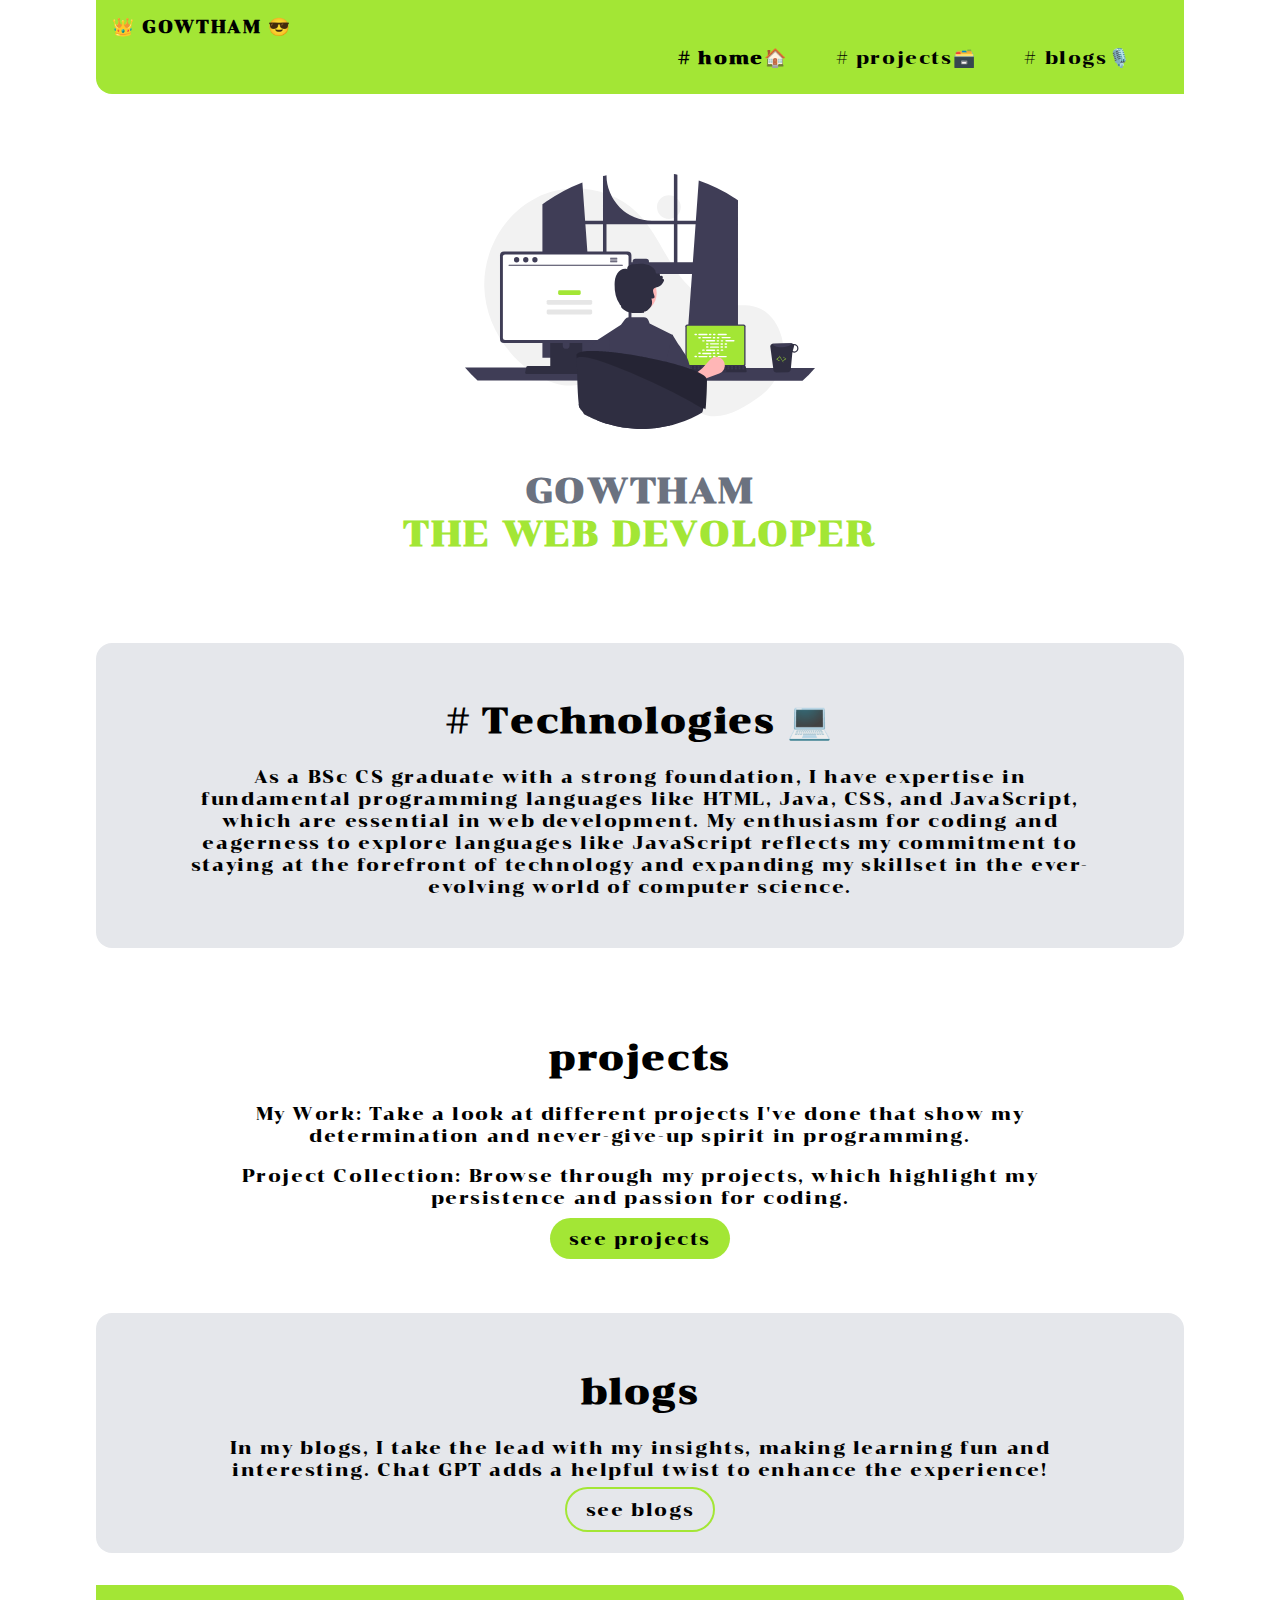
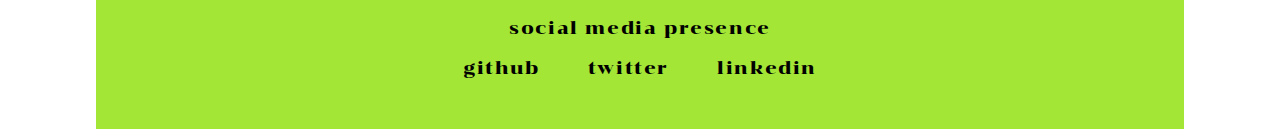
<file: index.html>
<!DOCTYPE html>
<html lang="en">
<head>
    <meta charset="UTF-8">
    <meta name="viewport" content="width=device-width, initial-scale=1.0">
    <link rel="stylesheet" href="style.css"> 
    <title>gowtham-neog-portfolio</title>
</head>
<body>
    <!-- this is navigation code  -->
    <nav class="navigation flued-container">
        <div class="nav-brand"> 👑 GOWTHAM 😎</div>
        <ul class="list-non-bullet nav-pills">                   
            
        <li class="list-item-inline">
                <a class="link linkactive" href="index.html"># home🏠</a>
            </li>
           
            
        <li class="list-item-inline">
                 <a class="link" href="projects.html"># projects🗃️</a>
                </li>
                
            <li class="list-item-inline">
                <a class="link" href="blogs.html"># blogs🎙️</a>
            </li>
        </ul>
    </nav>
<!--  this is header code -->
    <header class="hero">
    <img class="hero-img"   src="images/hedderimg.svg" alt="img">
    <h1 class="hero-heading" >GOWTHAM <br><span style="color: var(--primery-color);">THE WEB DEVOLOPER</span> </h1>
    
    </header>
    <!-- this  is sections  -->
    <section class=" section section-two">
        <div class="container flued-container">
            <h1># Technologies 💻</h1>
            <p>As a BSc CS graduate with a strong foundation, I have expertise in fundamental programming languages like HTML, Java, CSS, and JavaScript, which are essential in web development. My enthusiasm for coding and eagerness to explore languages like JavaScript reflects my commitment to staying at the forefront of technology and expanding my skillset in the ever-evolving world of computer science.</p>
           
        </div>
       
    </section>

    <!-- this is section2 -->
    <section class="section section-one">
        <div class="container flued-container"> 
            <h1>projects</h1>
    <p>My Work: Take a look at different projects I've done that show my determination and never-give-up spirit in programming.</p>

       <p> Project Collection: Browse through my projects, which highlight my persistence and passion for coding.</p>
    <a class=" link primery-link" href="projects.html"> see projects</a>
        </div>
    
    </section>

    <!-- this is section3 -->
    <section class=" section section-two">
        <div class="container flued-container">
            <h1>blogs</h1>
            <p>In my blogs, I take the lead with my insights, making learning fun and interesting. Chat GPT adds a helpful twist to enhance the experience!</p>
            <a class="link secondary-color" href="blogs.html">see blogs</a>
        </div>
       
    </section>
    <footer class="footer">
        <div class="footer-hedder"> social media presence</div>
        <ul class="list-non-bullet social-links">
           <li class="list-item-inline">
                <a class="link" href="https://github.com/Gowtham00007">github</a>
            </li>
            <li class="list-item-inline">
                <a class="link" href="https://twitter.com/Gowtham03071999">twitter</a>
            </li>
            <li class="list-item-inline">
                <a class="link" href="https://www.linkedin.com/in/gowtham-s-a37914234">linkedin</a>
            </li>
        </ul>
            </footer>

</body>
</html>
</file>
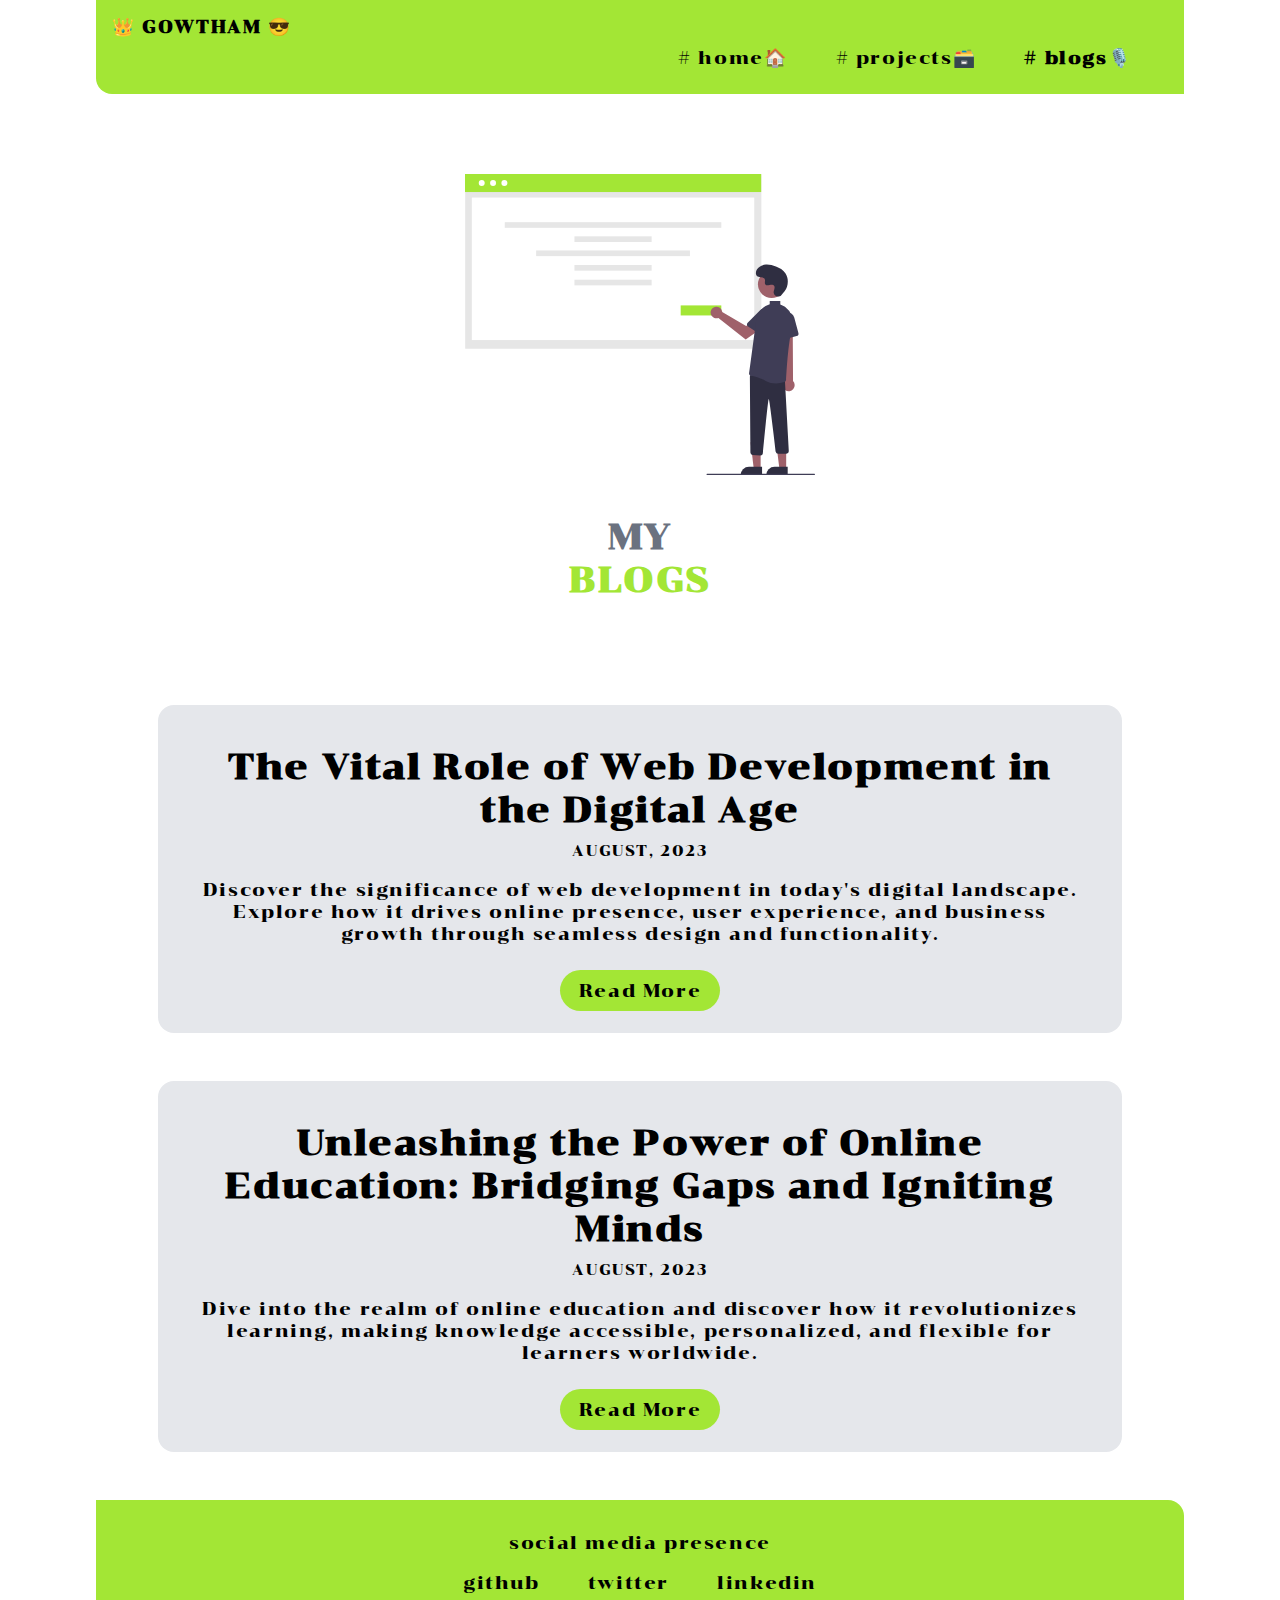
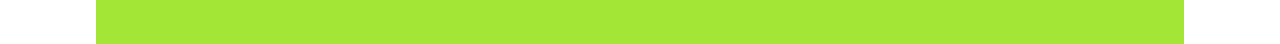
<file: blogs.html>
<!DOCTYPE html>
<html lang="en">
<head>
    <meta charset="UTF-8">
    <meta name="viewport" content="width=device-width, initial-scale=1.0">
    <link rel="stylesheet" href="style.css">
    <title>blogs</title>
</head>
<body>
    <!-- this is navigation code  -->
<nav class="navigation flued-container">
    <div class="nav-brand">👑 GOWTHAM 😎</div>
    <ul class="list-non-bullet nav-pills">
        
    <li class="list-item-inline">
            <a class="link" href="index.html"># home🏠</a>
        </li>
          
        
    <li class="list-item-inline">
             <a class="link " href="projects.html"># projects🗃️</a>
            </li>
            
        <li class="list-item-inline">
            <a class="link linkactive" href="blogs.html"> # blogs🎙️</a>
        </li>
    </ul>
</nav>
<!-- hedder project -->
<header class="hero">
    <img class="hero-img"   src="images/blogimg.svg" alt="img">
    <h1 class="hero-heading" >MY <br><span style="color: var(--primery-color);">BLOGS</span> </h1>
    <!-- blog one  -->

  </header>


    <ul class="list-non-bullet">
        <li>
          <article class="showcase-list container flued-container">
            <h1>The Vital Role of Web Development in the Digital Age</h1>
            <small>AUGUST, 2023</small>
            <p>
              Discover the significance of web development in today's digital 
              landscape. Explore how it drives online presence, user experience,
               and business growth through seamless design and functionality.
            </p>
  
            <a class="link primery-link" href="web-blog.html">Read More</a>
          </article>
        </li>
  
        <li>
          <article class="showcase-list container flued-container">
            <h1> Unleashing the Power of Online Education: Bridging Gaps and Igniting Minds</h1>
            <small>AUGUST, 2023</small>
            <p>
              Dive into the realm of online education and discover how it revolutionizes learning,
               making knowledge accessible, personalized, and flexible for learners worldwide.
            </p>
  
            <a
              class="link primery-link"
              href="onledu.html"
              >Read More</a
            >
          </article>
        </li>
      </ul>



      <!-- footer -->

      <footer class="footer">
        <div class="footer-hedder"> social media presence</div>
        <ul class="list-non-bullet social-links">
           <li class="list-item-inline">
                <a class="link" href="https://github.com/Gowtham00007">github</a>
            </li>
            <li class="list-item-inline">
                <a class="link" href="https://twitter.com/Gowtham03071999">twitter</a>
            </li>
            <li class="list-item-inline">
                <a class="link" href="https://www.linkedin.com/in/gowtham-s-a37914234">linkedin</a>
            </li>
        </ul>
            </footer>

</body>
</html>
</file>
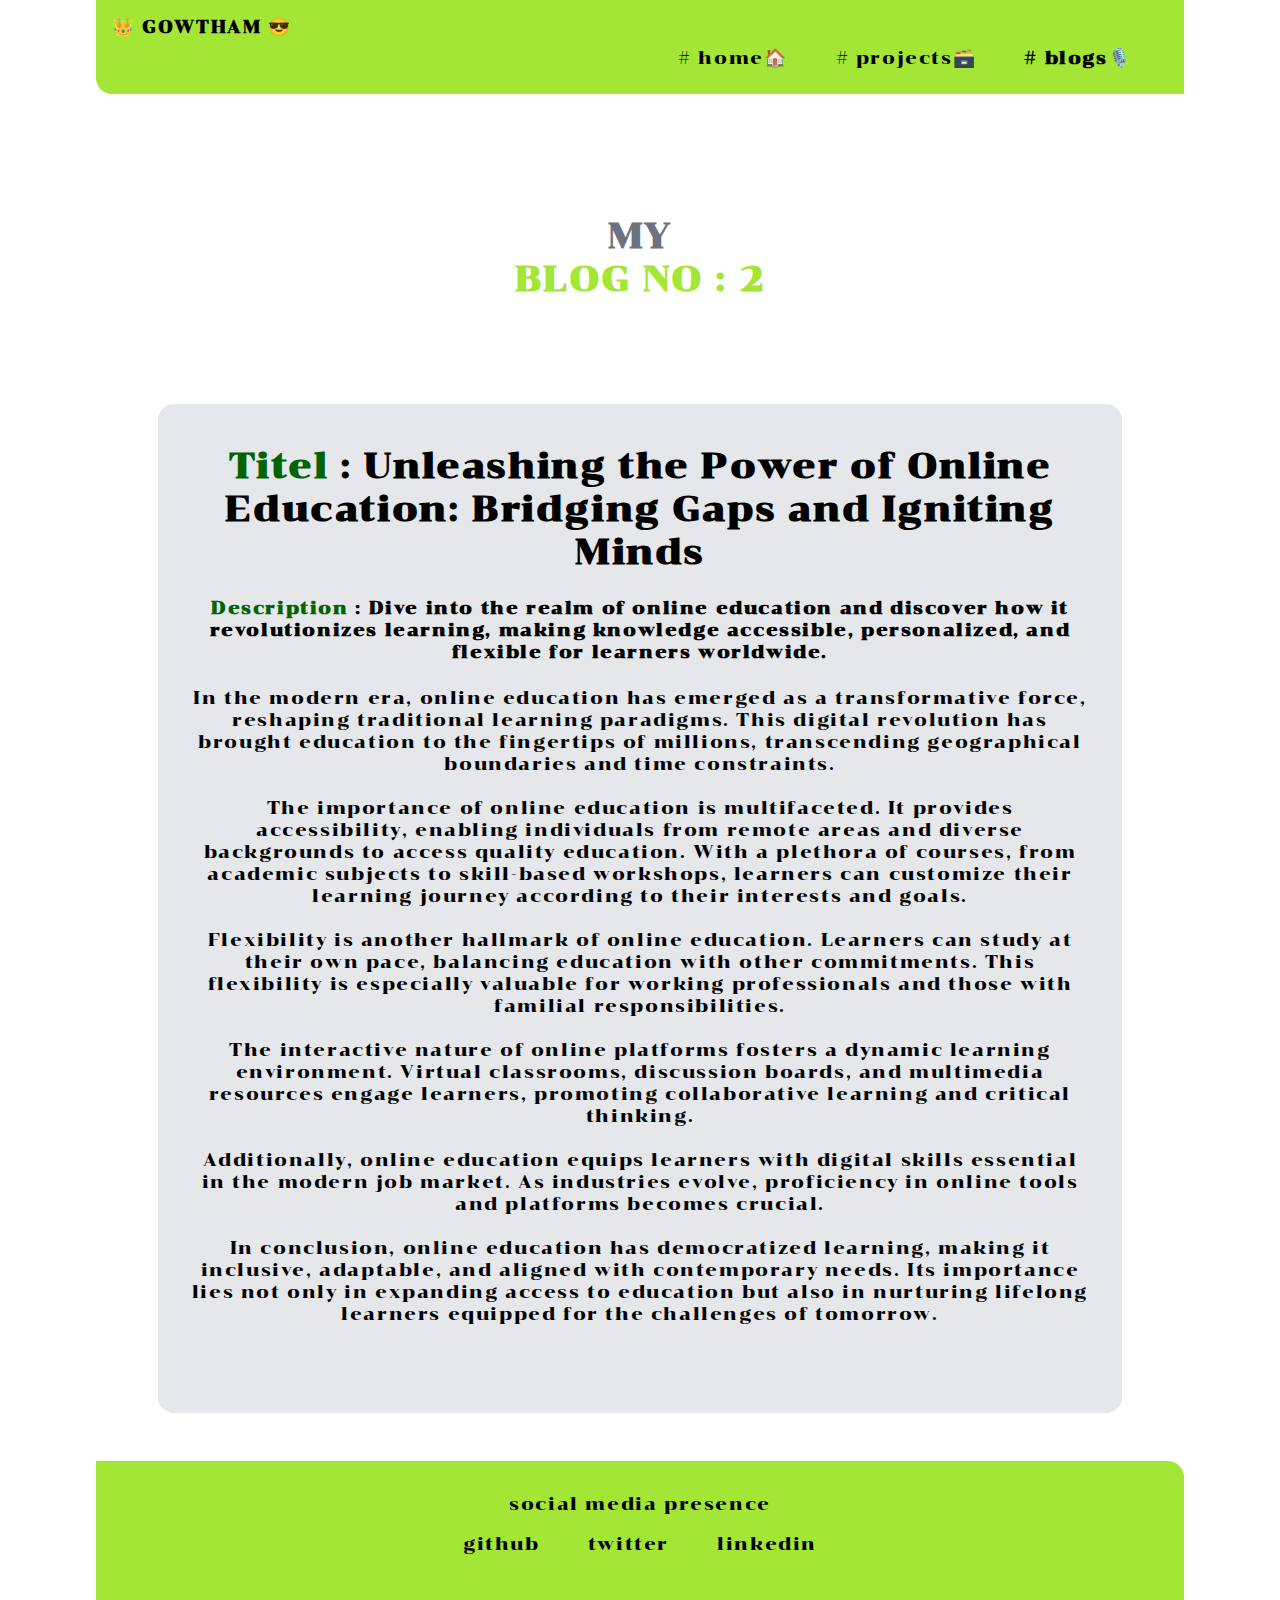
<file: onledu.html>
<!DOCTYPE html>
<html lang="en">
<head>
    <meta charset="UTF-8">
    <meta name="viewport" content="width=device-width, initial-scale=1.0">
    <link rel="stylesheet" href="style.css">
    <title>blogs</title>
</head>
<body>
    <!-- this is navigation code  -->
<nav class="navigation flued-container">
    <div class="nav-brand">👑 GOWTHAM 😎</div>
    <ul class="list-non-bullet nav-pills">
        
    <li class="list-item-inline">
            <a class="link" href="index.html"># home🏠</a>
        </li>
       
        
    <li class="list-item-inline">
             <a class="link " href="projects.html"># projects🗃️</a>
            </li>
            
        <li class="list-item-inline">
            <a class="link linkactive" href="blogs.html"> # blogs🎙️</a>
        </li>
    </ul>
</nav>

<header class="hero">
    <!-- <img class="hero-img"   src="images/blogimg.svg" alt="img"> -->
    <h1 class="hero-heading" >MY <br><span style="color: var(--primery-color);">BLOG NO : 2</span> </h1>
    <!-- blog one  -->

  </header>




<ul class="list-non-bullet">
    <li>
      <article class="showcase-list container flued-container spacol">
        <h1><span>Titel</span> : Unleashing the Power of Online Education: Bridging Gaps and Igniting Minds</h1>

        <h4> <span>  Description</span> : Dive into the realm of online education and discover how it revolutionizes learning, making knowledge accessible, personalized, and flexible for learners worldwide.</h4>
        <p>
            In the modern era, online education has emerged as a transformative force, reshaping traditional learning paradigms. This digital revolution has brought education to the fingertips of millions, transcending geographical boundaries and time constraints.<br><br>

            The importance of online education is multifaceted. It provides accessibility, enabling individuals from remote areas and diverse backgrounds to access quality education. With a plethora of courses, from academic subjects to skill-based workshops, learners can customize their learning journey according to their interests and goals.<br><br>
            
            Flexibility is another hallmark of online education. Learners can study at their own pace, balancing education with other commitments. This flexibility is especially valuable for working professionals and those with familial responsibilities.<br><br>
            
            The interactive nature of online platforms fosters a dynamic learning environment. Virtual classrooms, discussion boards, and multimedia resources engage learners, promoting collaborative learning and critical thinking.<br><br>
            
            Additionally, online education equips learners with digital skills essential in the modern job market. As industries evolve, proficiency in online tools and platforms becomes crucial.<br><br>
            
            In conclusion, online education has democratized learning, making it inclusive, adaptable, and aligned with contemporary needs. Its importance lies not only in expanding access to education but also in nurturing lifelong learners equipped for the challenges of tomorrow.<br><br>
        </p>
      </article>
    </li>
</ul>












<footer class="footer">
    <div class="footer-hedder"> social media presence</div>
    <ul class="list-non-bullet social-links">
       <li class="list-item-inline">
            <a class="link" href="https://github.com/Gowtham00007">github</a>
        </li>
        <li class="list-item-inline">
            <a class="link" href="https://twitter.com/Gowtham03071999">twitter</a>
        </li>
        <li class="list-item-inline">
            <a class="link" href="https://www.linkedin.com/in/gowtham-s-a37914234">linkedin</a>
        </li>
    </ul>
        </footer>
</body>
</html>
</file>
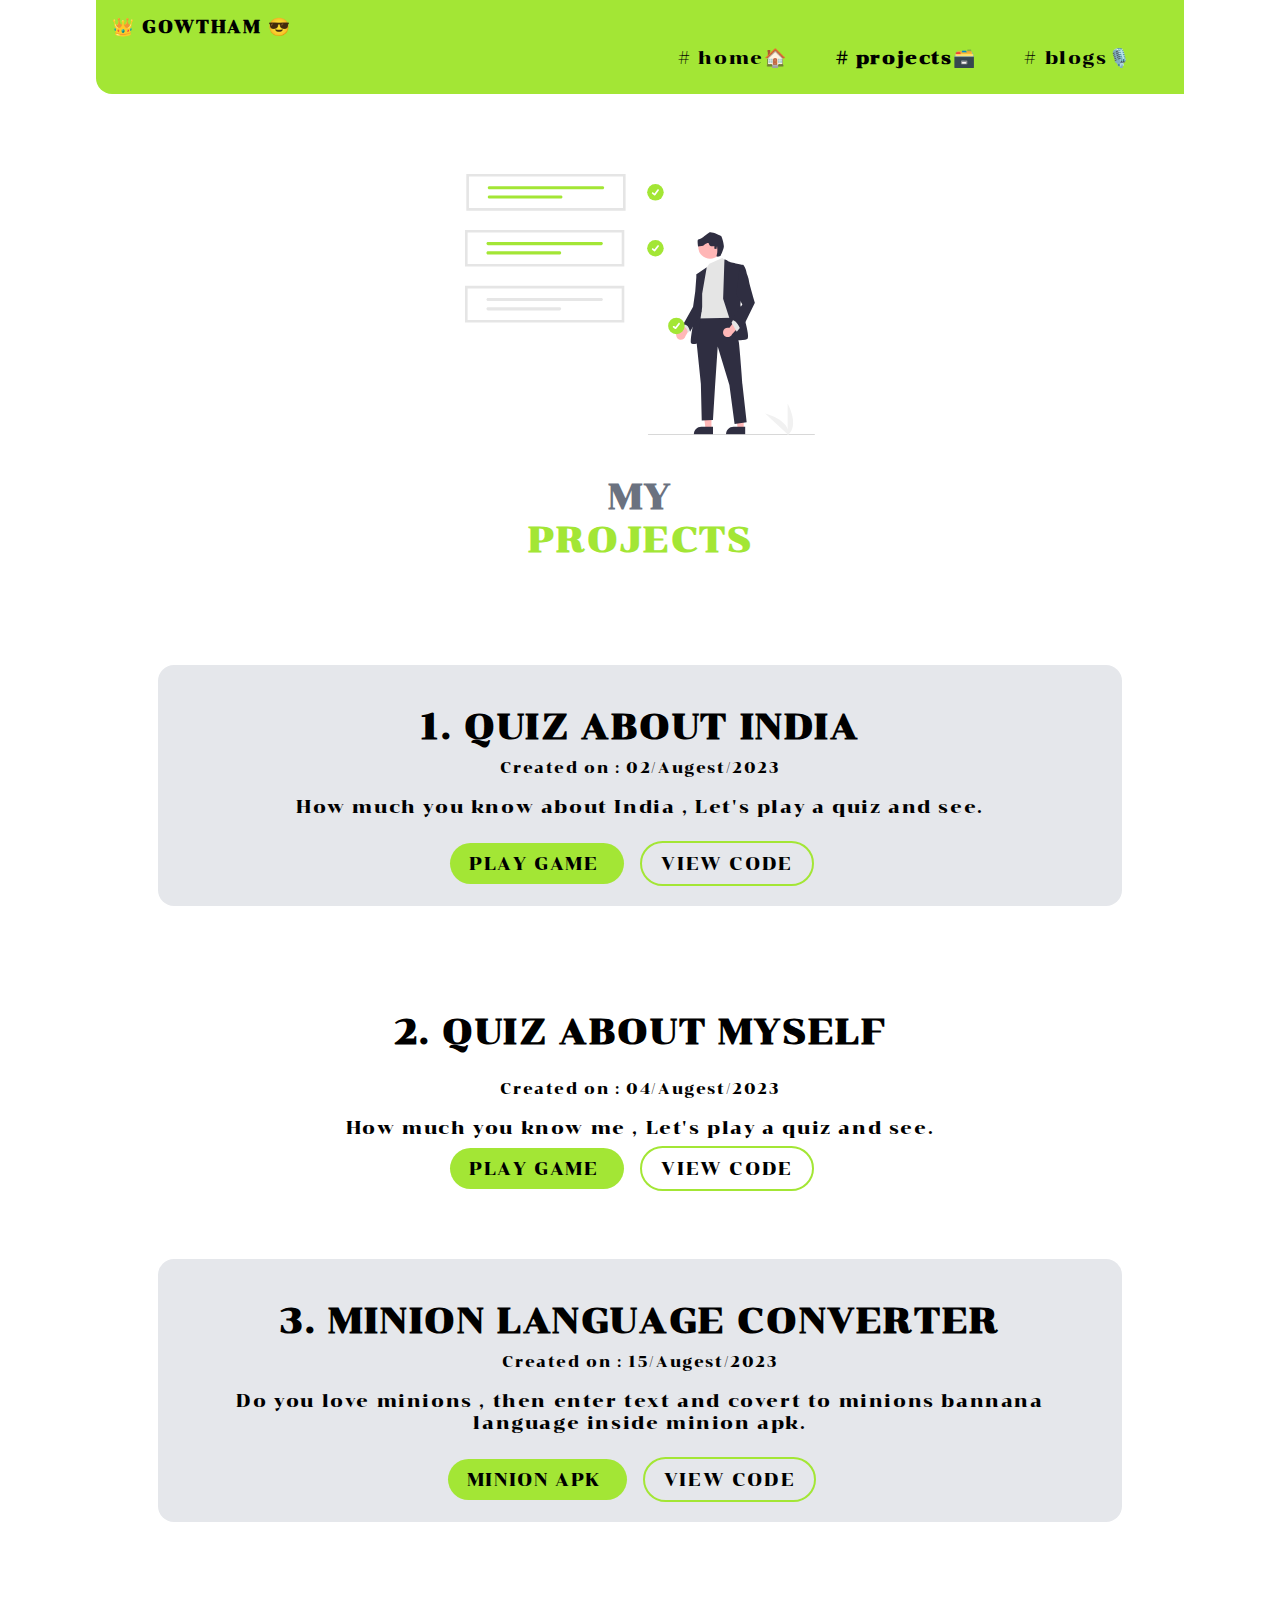
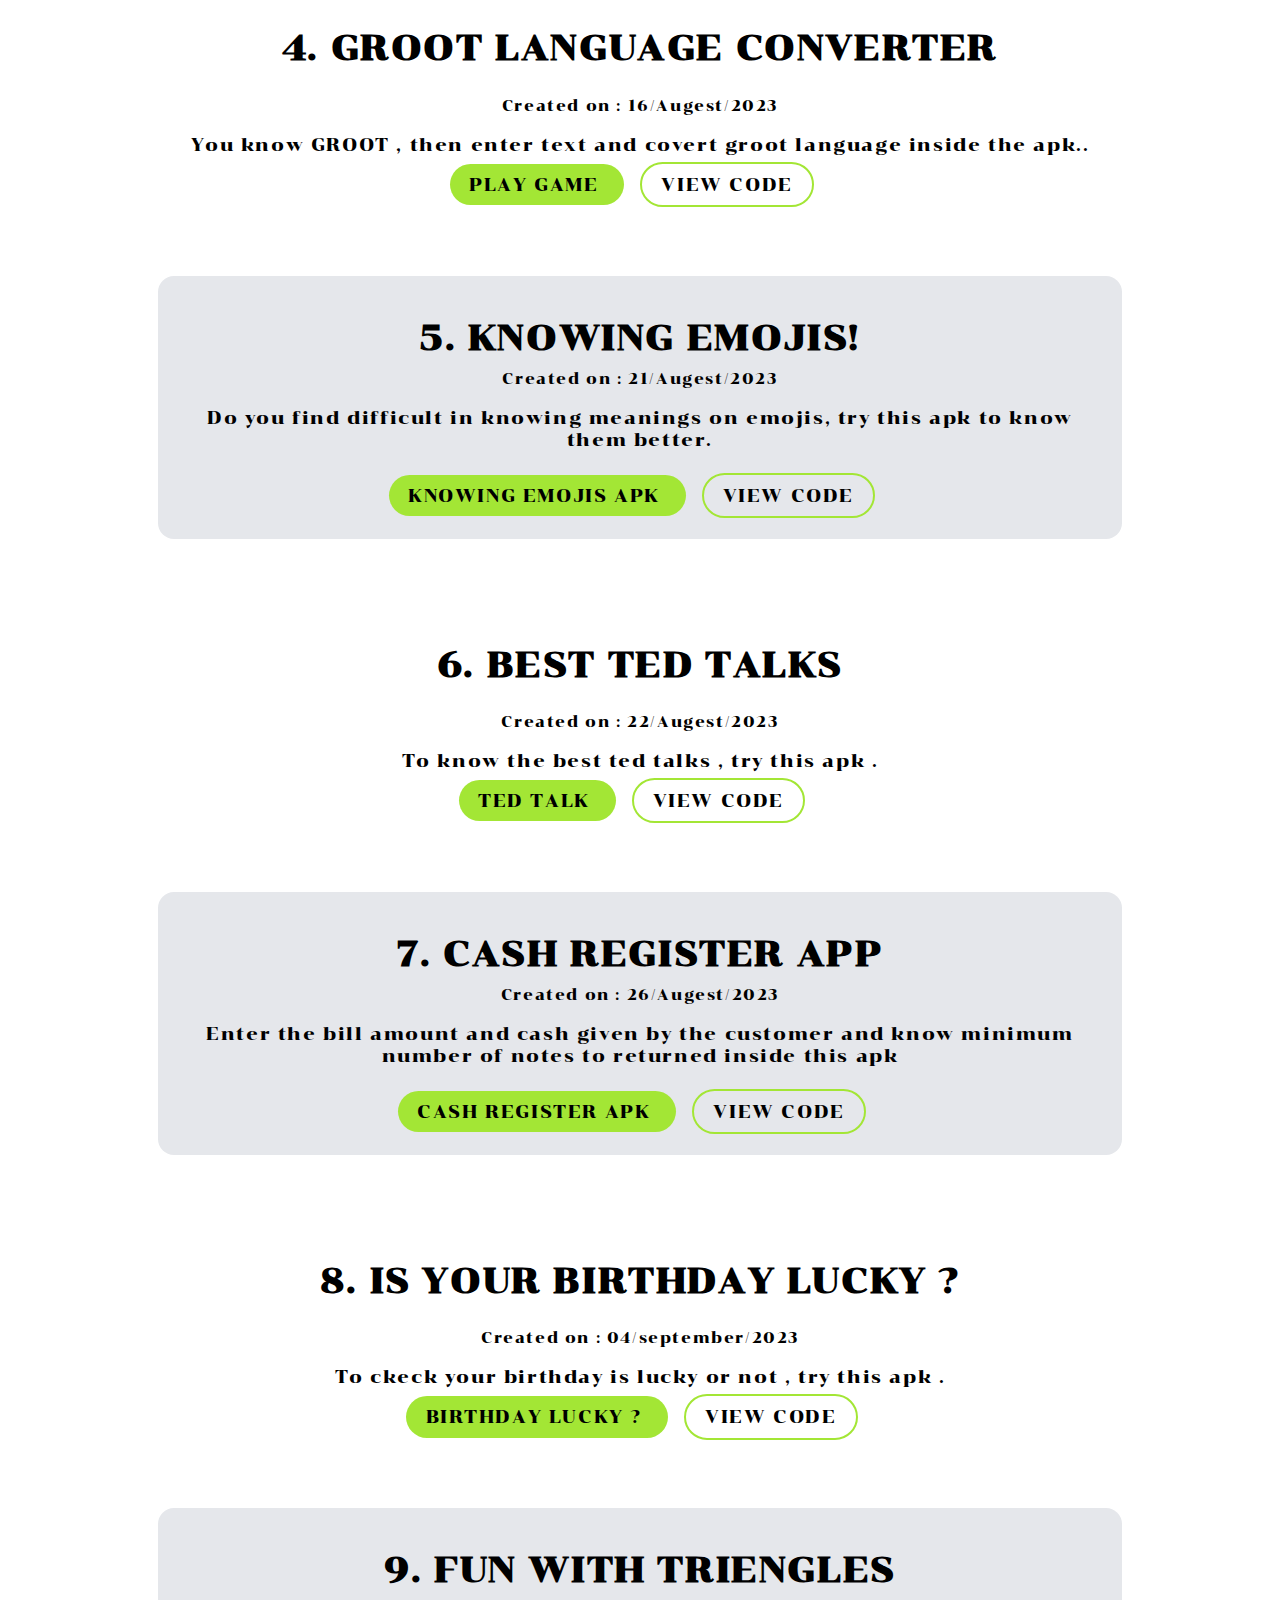
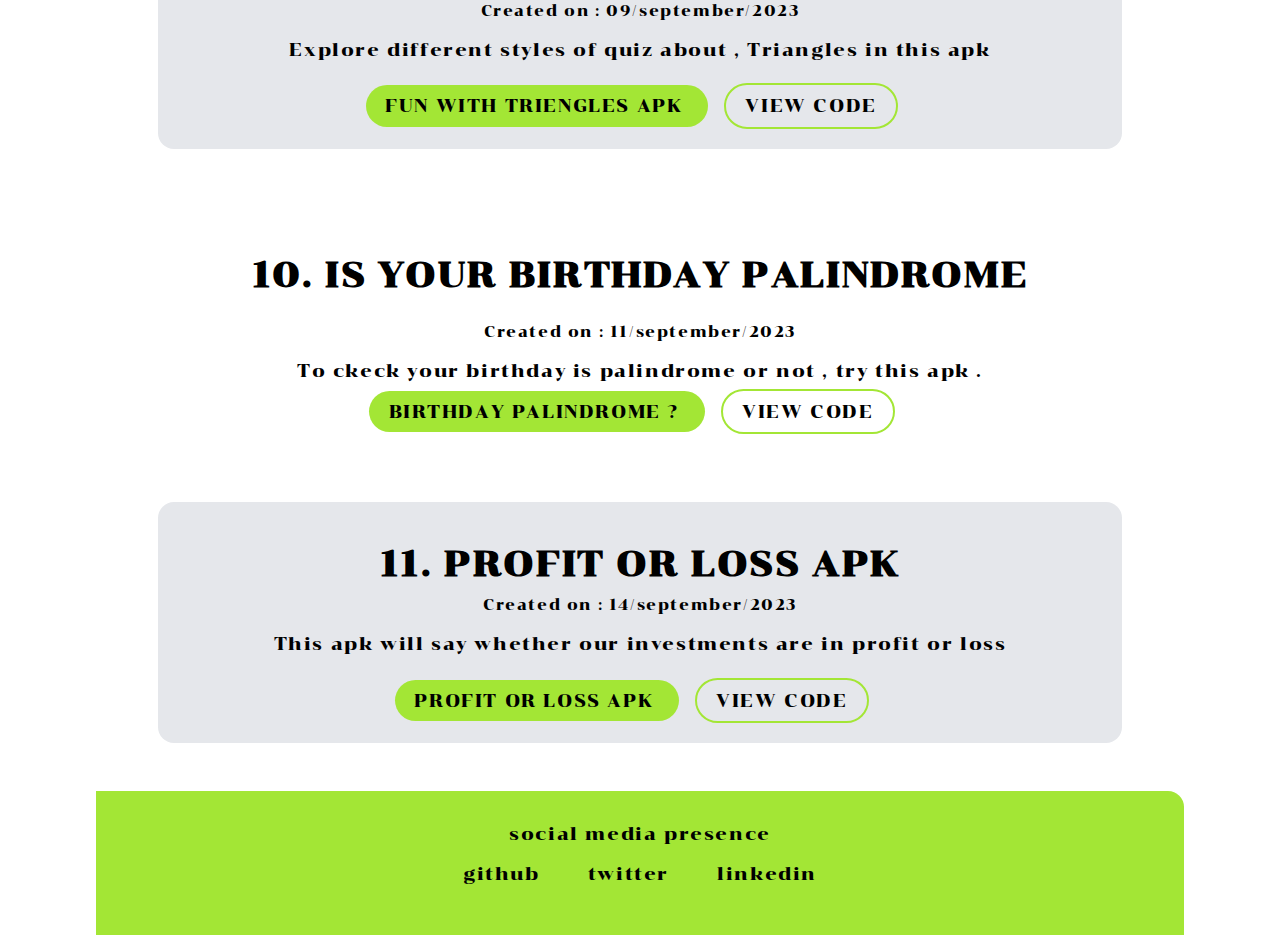
<file: projects.html>
<!DOCTYPE html>
<html lang="en">
<head>
    <meta charset="UTF-8">
    <meta name="viewport" content="width=device-width, initial-scale=1.0">
    <link rel="stylesheet" href="style.css">  
    <title>projects</title>
</head>
<body>

<!-- this is navigation code  -->
<nav class="navigation  flued-container">
    <div class="nav-brand">👑 GOWTHAM 😎 </div>
    <ul class="list-non-bullet nav-pills">
         
    <li class="list-item-inline">
            <a class="link" href="index.html"># home🏠</a>
        </li>
       
        
    <li class="list-item-inline">
             <a class="link linkactive" href="projects.html"># projects🗃️</a>
            </li>
            
        <li class="list-item-inline">
            <a class="link" href="blogs.html"># blogs🎙️</a>
        </li>
    </ul>
</nav>
<!-- hedder project -->
<header class="hero">
    <img class="hero-img"   src="images/projectimg.svg" alt="img">
    <h1 class="hero-heading" >MY <br><span style="color: var(--primery-color);">PROJECTS</span> </h1>
    </header>
    <!-- project one -->
  
<ul class="list-non-bullet">
    <li>
        <article class="showcase-list flued-container container ">
            <h1> 1. QUIZ ABOUT INDIA </h1>
            <small> Created on : 02/Augest/2023</small>
          <p> How much you know about India , Let's play a quiz and see.</p>
              <a class=" link primery-link"
               href=" https://replit.com/@GowthamNayak1/quizgameaboutINDIA?embed=1&output=1">
            PLAY GAME
            </a>
            <a class=" link secondary-color" 
            href="https://replit.com/@GowthamNayak1/quizgameaboutINDIA?embed=1&output=1#index.js">
            VIEW CODE
        </a>
        </article>
    </li>
 <!-- project two -->

    <li>
        <article class="showcase-list2 flued-container container ">
            <h1>2. QUIZ ABOUT MYSELF </h1>
            <small> Created on : 04/Augest/2023</small>
          <p> How much you know me  , Let's play a quiz and see.</p>
              <a class=" link primery-link"
               href="https://replit.com/@GowthamNayak1/quizOnmyslef?embed=1&output=1 ">
            PLAY GAME
            </a>
            <a class=" link secondary-color" 
            href="https://replit.com/@GowthamNayak1/quizOnmyslef?embed=1&output=1#index.js">
            VIEW CODE
        </a>
        </article>
    </li>


    <li>
        <article class="showcase-list flued-container container ">
            <h1>3. MINION LANGUAGE CONVERTER </h1>
            <small> Created on : 15/Augest/2023</small>
          <p>Do you love minions , then enter  text and covert to minions bannana language inside minion apk.</p>
              <a class=" link primery-link"
               href="https://gowtham-minion-app.netlify.app/">
            MINION APK
            </a>
            <a class=" link secondary-color" 
            href="https://github.com/Gowtham00007/minionapp/blob/main/index.html">
            VIEW CODE
        </a>
        </article>
    </li>


    <li>
        <article class="showcase-list2 flued-container container ">
            <h1>4. GROOT LANGUAGE CONVERTER  </h1>
            <small> Created on : 16/Augest/2023</small>
          <p>  You know GROOT  , then enter  text and covert groot language inside the apk..</p>
              <a class=" link primery-link"
               href="https://gowtham-grootapi.netlify.app/">
            PLAY GAME
            </a>
            <a class=" link secondary-color" 
            href="https://github.com/Gowtham00007/grootapi/blob/main/index.htm">
            VIEW CODE
        </a>
        </article>
    </li>

    <li>
        <article class="showcase-list flued-container container ">
            <h1>5. KNOWING EMOJIS! </h1>
            <small> Created on : 21/Augest/2023</small>
          <p> Do you find difficult in knowing meanings on emojis, try this apk to know them better. </p>
              <a class=" link primery-link"
               href="https://zjlqhw.csb.app/">
            KNOWING EMOJIS APK
            </a>
            <a class=" link secondary-color" 
            href="https://github.com/Gowtham00007/knowing-emois-reactapp/blob/main/src/App.js">
            VIEW CODE
        </a>
        </article>
    </li>

    <li>
        <article class="showcase-list2 flued-container container ">
            <h1>6.  BEST TED TALKS</h1>
            <small> Created on : 22/Augest/2023</small>
          <p> To know the best ted talks , try this apk .</p>
              <a class=" link primery-link"
               href="https://ff7f4w.csb.app/">
            TED TALK
            </a>
            <a class=" link secondary-color" 
            href="https://github.com/Gowtham00007/ted-talks-reactapp/blob/main/src/App.js">
            VIEW CODE
        </a>
        </article>
    </li>


    <li>
        <article class="showcase-list flued-container container ">
            <h1>7. CASH REGISTER APP </h1>
            <small> Created on : 26/Augest/2023</small>
          <p>  Enter the bill amount and cash given by the customer and know minimum number of notes to returned inside this apk </p>
              <a class=" link primery-link"
               href="https://gowtham-cashregister-apk.netlify.app/">
            CASH REGISTER APK
            </a>
            <a class=" link secondary-color" 
            href="https://github.com/Gowtham00007/cashregister/blob/main/index.html">
            VIEW CODE
        </a>
        </article>
    </li>


    <li>
        <article class="showcase-list2 flued-container container ">
            <h1>8.  IS YOUR BIRTHDAY LUCKY ?</h1>
            <small> Created on : 04/september/2023</small>
          <p> To ckeck your birthday is lucky or not , try this apk .</p>
              <a class=" link primery-link"
               href="https://birthday-lucky-or-not-apk.netlify.app/">
            BIRTHDAY LUCKY ?
            </a>
            <a class=" link secondary-color" 
            href="https://github.com/Gowtham00007/birthdate-lucky-orNot/blob/main/index.html">
            VIEW CODE
        </a>
        </article>
    </li>



    <li>
        <article class="showcase-list flued-container container ">
            <h1>9. FUN WITH TRIENGLES </h1>
            <small> Created on : 09/september/2023</small>
          <p>Explore different styles of quiz about , Triangles in this apk </p>
              <a class=" link primery-link"
               href="https://fun-with-triangles-apk.netlify.app/">
            FUN WITH TRIENGLES APK
            </a>
            <a class=" link secondary-color" 
            href="https://github.com/Gowtham00007/fun-with-triangles/blob/main/index.html">
            VIEW CODE
        </a>
        </article>
    </li>


    <li>
        <article class="showcase-list2 flued-container container ">
            <h1> 10. IS YOUR BIRTHDAY PALINDROME </h1>
            <small> Created on : 11/september/2023</small>
          <p> To ckeck your birthday is palindrome or not , try this apk .</p>
              <a class=" link primery-link"
               href="https://check-birthday-palindrome-apk.netlify.app/">
            BIRTHDAY PALINDROME ?
            </a>
            <a class=" link secondary-color" 
            href="https://github.com/Gowtham00007/palindrome-birthday-app/blob/main/index.html">
            VIEW CODE
        </a>
        </article>
    </li>




    <li>
        <article class="showcase-list flued-container container ">
            <h1>11.  PROFIT OR LOSS APK</h1>
            <small> Created on : 14/september/2023</small>
          <p>This apk will say whether our investments are in profit or loss </p>
              <a class=" link primery-link"
               href="https://profit-loss-apk.netlify.app/">
            PROFIT OR LOSS APK
            </a>
            <a class=" link secondary-color" 
            href="https://github.com/Gowtham00007/profit-or-loss/blob/main/index.html">
            VIEW CODE
        </a>
        </article>
    </li>




  </ul>

  <footer class="footer">
    <div class="footer-hedder"> social media presence</div>
    <ul class="list-non-bullet social-links">
       <li class="list-item-inline">
            <a class="link" href="https://github.com/Gowtham00007">github</a>
        </li>
        <li class="list-item-inline">
            <a class="link" href="https://twitter.com/Gowtham03071999">twitter</a>
        </li>
        <li class="list-item-inline">
            <a class="link" href="https://www.linkedin.com/in/gowtham-s-a37914234">linkedin</a>
        </li>
    </ul>
        </footer>
</body>
</html>
</file>
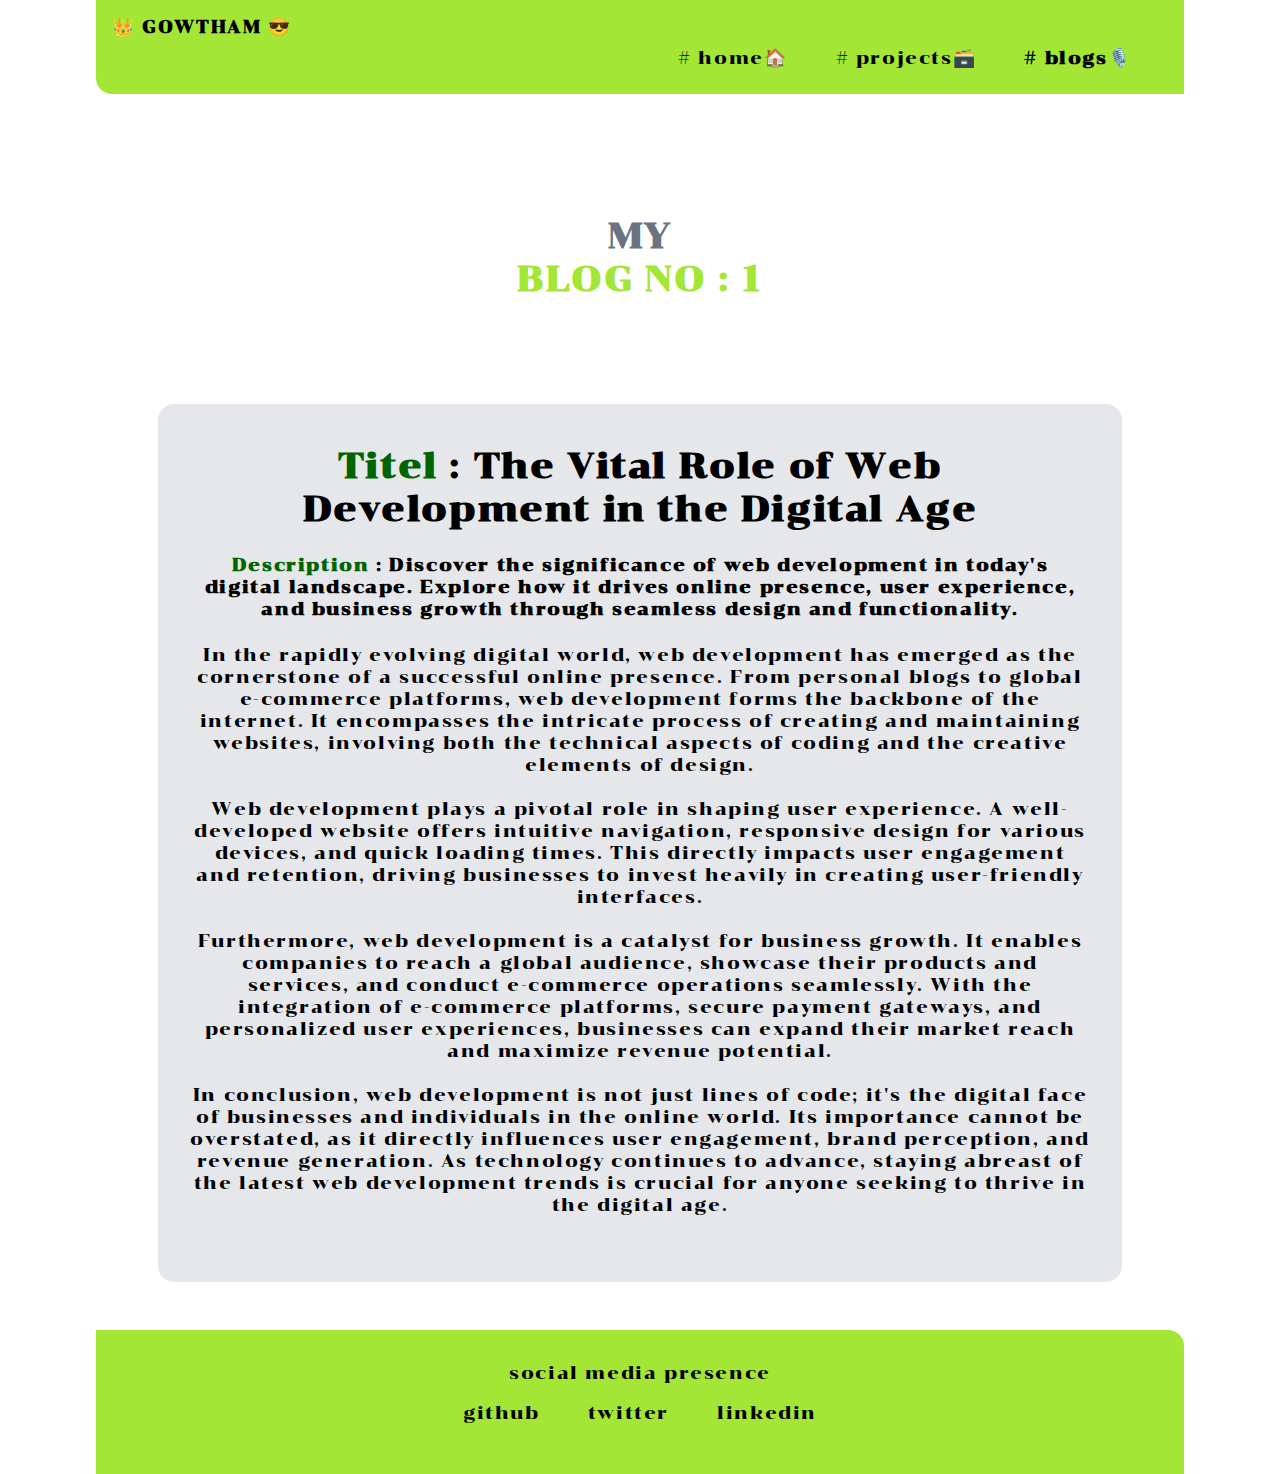
<file: web-blog.html>
<!DOCTYPE html>
<html lang="en">
<head>
    <meta charset="UTF-8">
    <meta name="viewport" content="width=device-width, initial-scale=1.0">
    <link rel="stylesheet" href="style.css">
    <title>blogs</title>
</head>
<body>
    <!-- this is navigation code  -->
<nav class="navigation flued-container">
    <div class="nav-brand">👑 GOWTHAM 😎</div>
    <ul class="list-non-bullet nav-pills">
        
    <li class="list-item-inline">
            <a class="link" href="index.html"># home🏠</a>
        </li>
       
        
    <li class="list-item-inline">
        <a class="link " href="projects.html"># projects🗃️</a>
            </li>
            
        <li class="list-item-inline">
            <a class="link linkactive" href="blogs.html"> # blogs🎙️</a>
        </li>
    </ul>
</nav>

<header class="hero">
    <!-- <img class="hero-img"   src="images/blogimg.svg" alt="img"> -->
    <h1 class="hero-heading" >MY <br><span style="color: var(--primery-color);">BLOG NO : 1</span> </h1>
    <!-- blog one  -->

  </header>


<!-- 
<ul class="list-non-bullet"> -->
    <!-- <li> -->
      <article class="showcase-list flued-container container  spacol">
        <h1><span>Titel</span> : The Vital Role of Web Development in the Digital Age</h1>

        <h4> <span>  Description</span> : Discover the significance of web development in today's digital 
            landscape. Explore how it drives online presence, user experience, and business
             growth through seamless design and functionality.</h4>
        <p>
            In the rapidly evolving digital world, web development has emerged as the cornerstone of a successful online presence. From personal blogs to global e-commerce platforms, web development forms the backbone of the internet. It encompasses the intricate process of creating and maintaining websites, involving both the technical aspects of coding and the creative elements of design.<br><br>

            Web development plays a pivotal role in shaping user experience. A well-developed website offers intuitive navigation, responsive design for various devices, and quick loading times. This directly impacts user engagement and retention, driving businesses to invest heavily in creating user-friendly interfaces.<br><br>
            
            Furthermore, web development is a catalyst for business growth. It enables companies to reach a global audience, showcase their products and services, and conduct e-commerce operations seamlessly. With the integration of e-commerce platforms, secure payment gateways, and personalized user experiences, businesses can expand their market reach and maximize revenue potential.<br><br>
            
            In conclusion, web development is not just lines of code; it's the digital face of businesses and individuals in the online world. Its importance cannot be overstated, as it directly influences user engagement, brand perception, and revenue generation. As technology continues to advance, staying abreast of the latest web development trends is crucial for anyone seeking to thrive in the digital age.
        </p>
      </article>
    <!-- </li>
</ul> -->












<footer class="footer">
    <div class="footer-hedder"> social media presence</div>
    <ul class="list-non-bullet social-links">
       <li class="list-item-inline">
            <a class="link" href="https://github.com/Gowtham00007">github</a>
        </li>
        <li class="list-item-inline">
            <a class="link" href="https://twitter.com/Gowtham03071999">twitter</a>
        </li>
        <li class="list-item-inline">
            <a class="link" href="https://www.linkedin.com/in/gowtham-s-a37914234">linkedin</a>
        </li>
    </ul>
        </footer>
</body>
</html>
</file>
<file: style.css>
/* @import url('https://fonts.googleapis.com/css2?family=Montserrat&display=swap'); */
/* @import url('https://fonts.googleapis.com/css2?family=Montserrat:wght@400;700&display=swap'); */
@import url('https://fonts.googleapis.com/css2?family=Abril+Fatface&family=Chonburi&display=swap');

:root{
   --primery-color:#a3e635;
   --secondary-color:#6b7280;
   --gray-color:#e5e7eb;
}

body{
    font-size: large;
    letter-spacing: 0.1rem;
    margin: 0px auto;
    max-width: 85%;
    width: 100%;
    /* font-family: Montserrat,
    sans-serif; */
    font-family: 'Abril Fatface', cursive;
    font-family: 'Chonburi', cursive;

}

hr {
    margin: 2rem 0rem;
}
/* spaces  */

.margin-md{
    margin: 2rem;
}
/* container */

.flued-container{
    padding: 0rem 1rem;
}

.container{
    max-width :900px;
    width: 100%;
    margin: auto;
}


/* links */
.link{
    box-sizing: border-box;
    text-decoration: none;
    padding: 0.5rem 1rem;
}
.primery-link{
    margin: 1rem auto;
    max-width: 140px;
    border-radius: 0.5rem;
   color:black;
   background-color: var(--primery-color);
   padding: 0.6rem 1.2rem;
   border-radius: 2rem; 
} 
.secondary-color{
   max-width: 140px;
   margin: 1rem;
   padding:0.6rem 1.2rem; 
    color: black;
    border-radius: 2rem;
    border: 2px solid var(--primery-color);
    
}

/* BEM naming conventions for css */

/* listes  */
.list-non-bullet {
    list-style: none;
    padding-inline-start: 0px;
}
.list-item-inline{
    display: inline;
    padding: 0rem 0.3rem;
}

/* navigation  */


.navigation {
    background-color: var(--primery-color);
    padding: 1rem ;
    border-bottom-left-radius: 1rem;

}

.nav-brand{
    font-weight: bold;
    font-size: 1.1rem;
    color: black;


}

.navigation .link {
    color: black;
}
.navigation  .nav-pills{
    text-align: right;
    margin: 0.6rem 1rem;
}
.navigation .linkactive {
    font-weight: bold;
}
/* hedder  */
.hero{
    padding: 2rem;
    padding-top: 5rem;
}
.hero .hero-img {
    max-width: 80%;
    max-width: 350px;
    margin: auto;
    display: block;
}
.hero .hero-heading{
    text-align:center ;
    padding-top: 1rem;
    color: var(--secondary-color);
}

/* section  */
.section{
    margin: 2rem 0;
    padding: 2rem;
    border-radius: 1rem;
     text-align: center; 
}

.section h1 ,p {
    text-align: center;
    
}
.section-two {
    border-radius: 1rem;
    background-color: var(--gray-color);
}

/* footer  */
.footer{
    background-color: var(--primery-color);
    padding: 2rem 1rem;
    text-align: center;
    color: black;
    border-top-right-radius: 1rem;
}
.footer .link {
    color: black;
 }
.footer .footer-header {
    font-weight: bold;
    font-size: large;
}
.footer ul{
    padding-inline-start: 0px;
}

/** projects **/
.showcase-list {
background-color: var(--gray-color);
    padding: 2rem;
    border-radius: 1rem;
    text-align: center;
    margin: 3rem auto;
  }

  .showcase-list2 {
    background-color:white;
        padding: 2rem;
        border-radius: 1rem;
        text-align: center;
        margin: 3rem auto;
      }


  .showcase-list h1 {
    margin: 0.5rem;
  }
  
  .showcase-list p {
    padding-bottom: 1rem;
  }

/* bloges  */

.showcase-blog {
    padding-bottom: 6rem;
  }
  
  @media (max-width: 900px) {
    body {
      max-width: 95%;
      width: 100%;
    }
  
    .list-item-inline {
      display: inline;
      padding: 0rem;
    }
  
    .flued-container {
      width: auto;
    }
  
    .primery-link{
      display: block;
    }
  }

.spacol .h1 span ,.h2 ,span {
    color: darkgreen;
    
    
}
</file>
